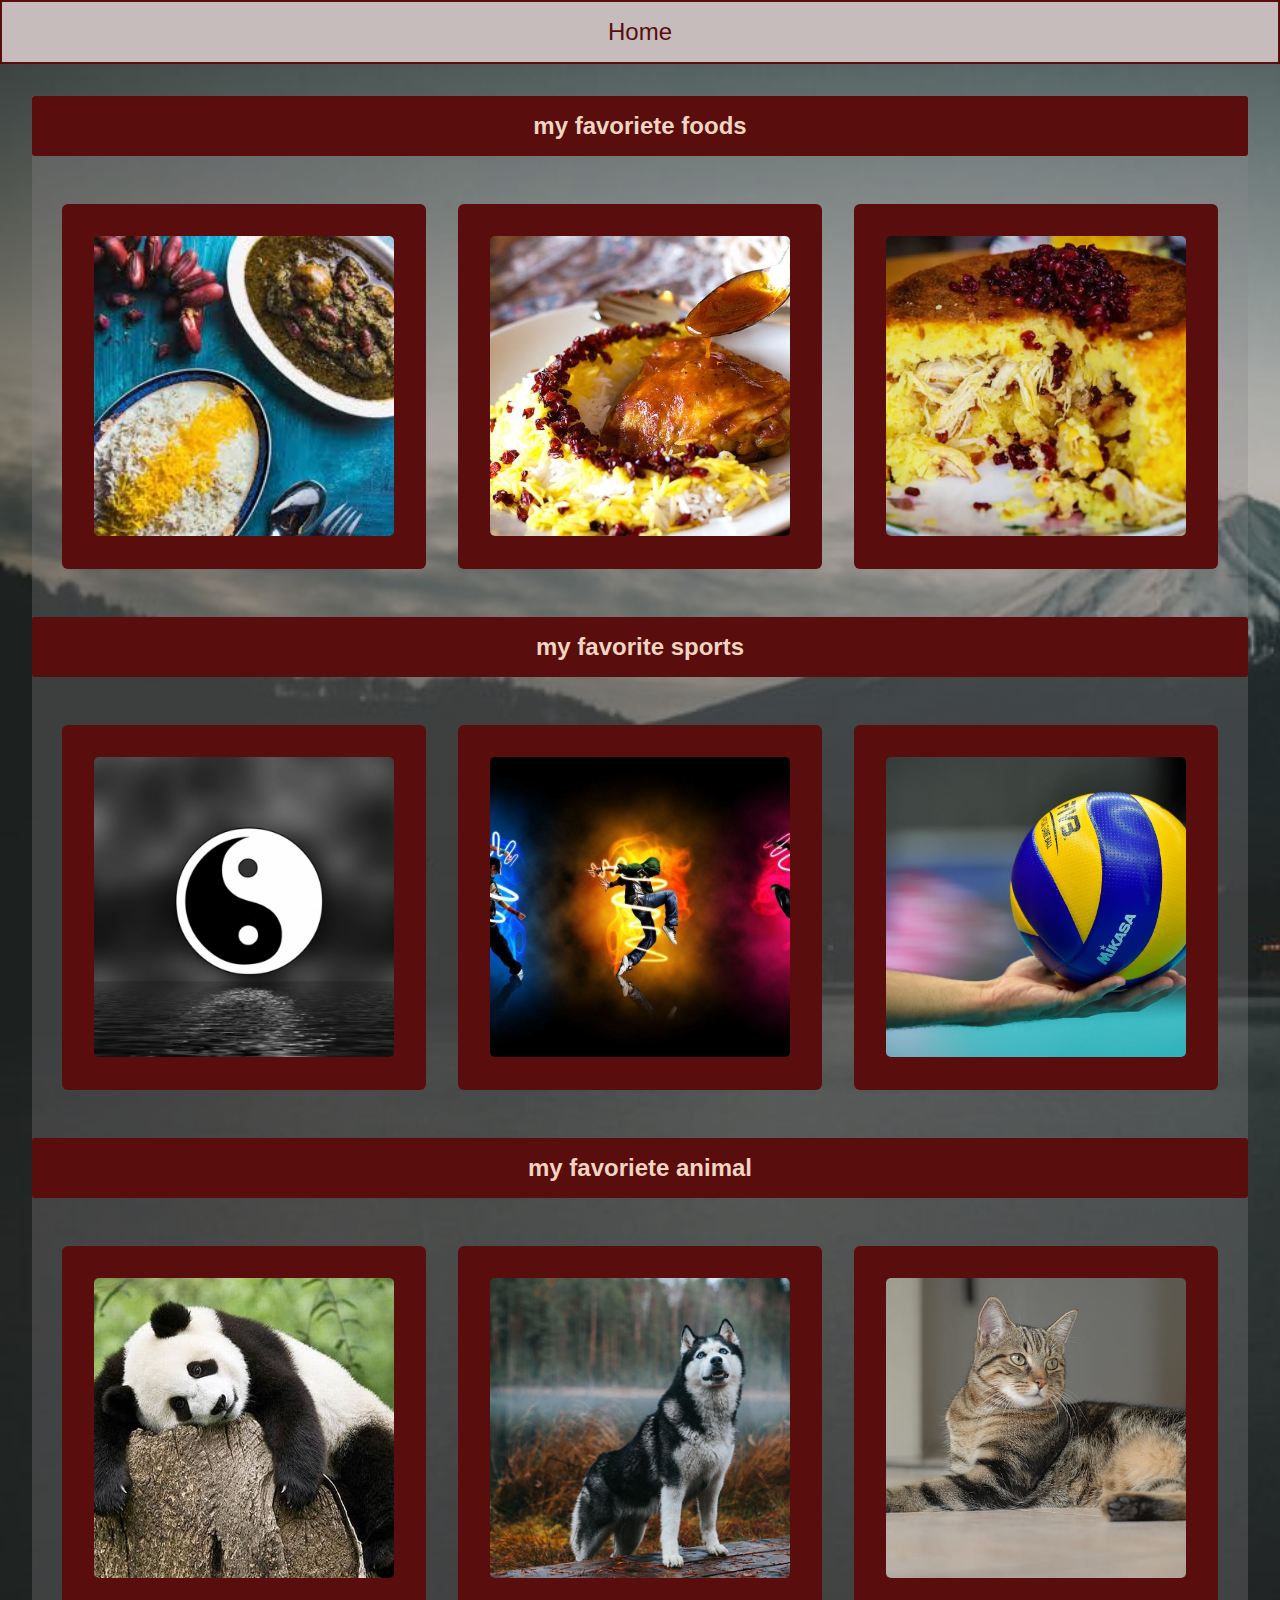
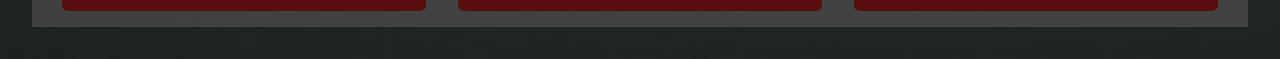
<file: favorietes.html>
<!DOCTYPE html>
<html lang="en">
<head>
    <meta charset="UTF-8">
    <meta http-equiv="X-UA-Compatible" content="IE=edge">
    <meta name="viewport" content="width=device-width, initial-scale=1.0">
    <title>Document</title>
    <link rel="stylesheet" href="style.css">
</head>
<body>

    <header class="favorHeader">
        <nav>
            <a href="./index.html">Home</a>
        </nav>
    </header>
    <main class="favorMain"> 
        <h2>my favoriete foods</h2>
        <section class="favorFood">
            <article class="ghorme art">
                <img src="./images/ghorme.jpg" alt="ghorme sabzi">
                <h2>Ghorme Sabzi</h2>
                <p>Ghormeh sabzi or Khoresh sabzi is an delicious Iranian herb stew. It is a very popular dish in Iran.It includes herbs, meat, beans, persian dried limes</p>
            </article>
            <article class="zereshkPolo art">
                <img src="./images/zereshkPolo.jpg" alt="">
                <h2>Zereshk Polo ba Morq</h2>
                <p>Zereshk polo morgh is one of the most famous dishes in Persian cuisine. It's full of wonderful flavors such as saffron, turmeric and barberry.</p>
            </article>

            <article class="tahchin art">
                <img src="./images/tahchin1.jpg" alt="">
                <h2>Tahchin</h2>
                <p>Tahchin is an Iranian rice dish primarily consisting of rice, yogurt, saffron, and eggs. Some versions of the dish are more elaborate, folding in chicken fillets, vegetables, fish, or red meat.</p>
            </article>
        </section>
        <h2>my favorite sports</h2>
        <section class="favorSport">
            <article class="kungFu sport">
                <img src="./images/kungFu.jpg" alt="">
                <h2>Kung Fu</h2>
                <p>In general, kung fu/kungfu refers to the Chinese martial arts also called wushu and quanfa. In China, it refers to any study, learning, or practice that requires patience, energy, and time to complete.</p>
            </article>

            <article class="hipHop sport">
                <img src="./images/hip-hop.jpg" alt="three person in dance position">
                <h2>Hip-Hop dance</h2>
                <p>Hip hop dance is a range of street dance styles primarily performed to hip hop music or that have evolved as part of hip hop culture.</p>
            </article>
            <article class="volleyBall sport">
                <img src="./images/volleyball.jpg" alt="">
                <h2>Volleyball</h2>
                <p>Volleyball is a team sport in which two teams of six players are separated by a net. Each team tries to score points by grounding a ball on the other team's court under organized rules.</p>
            </article>
        </section>
        <h2>my favoriete animal</h2>
        <section class="favorAnimal">
            <article class="panda animal">
                <img src="./images/panda.jpg" alt="">
                <h2>Panda</h2>
                <p>The giant panda, also known as the panda bear, is a bear species endemic to China. It is characterised by its bold black-and-white coat and rotund body. </p>
            </article>
            <article class="dog animal">
                <img src="./images/husky.jpg" alt="">
                <h2>Husky</h2>
                <p>The Siberian Husky is a medium-sized working sled dog breed. The breed belongs to the Spitz genetic family.</p>
            </article>

            <article class="cat animal">
                <img src="./images/europian cat.jpg" alt="">
                <h2>Europian shorthair cat</h2>
                <p>The European Shorthair, called the European in FIFe and WCF, is a cat breed originating in Sweden.</p>
            </article>
            
        </section>
    </main>
        

</body>
</html>
</file>
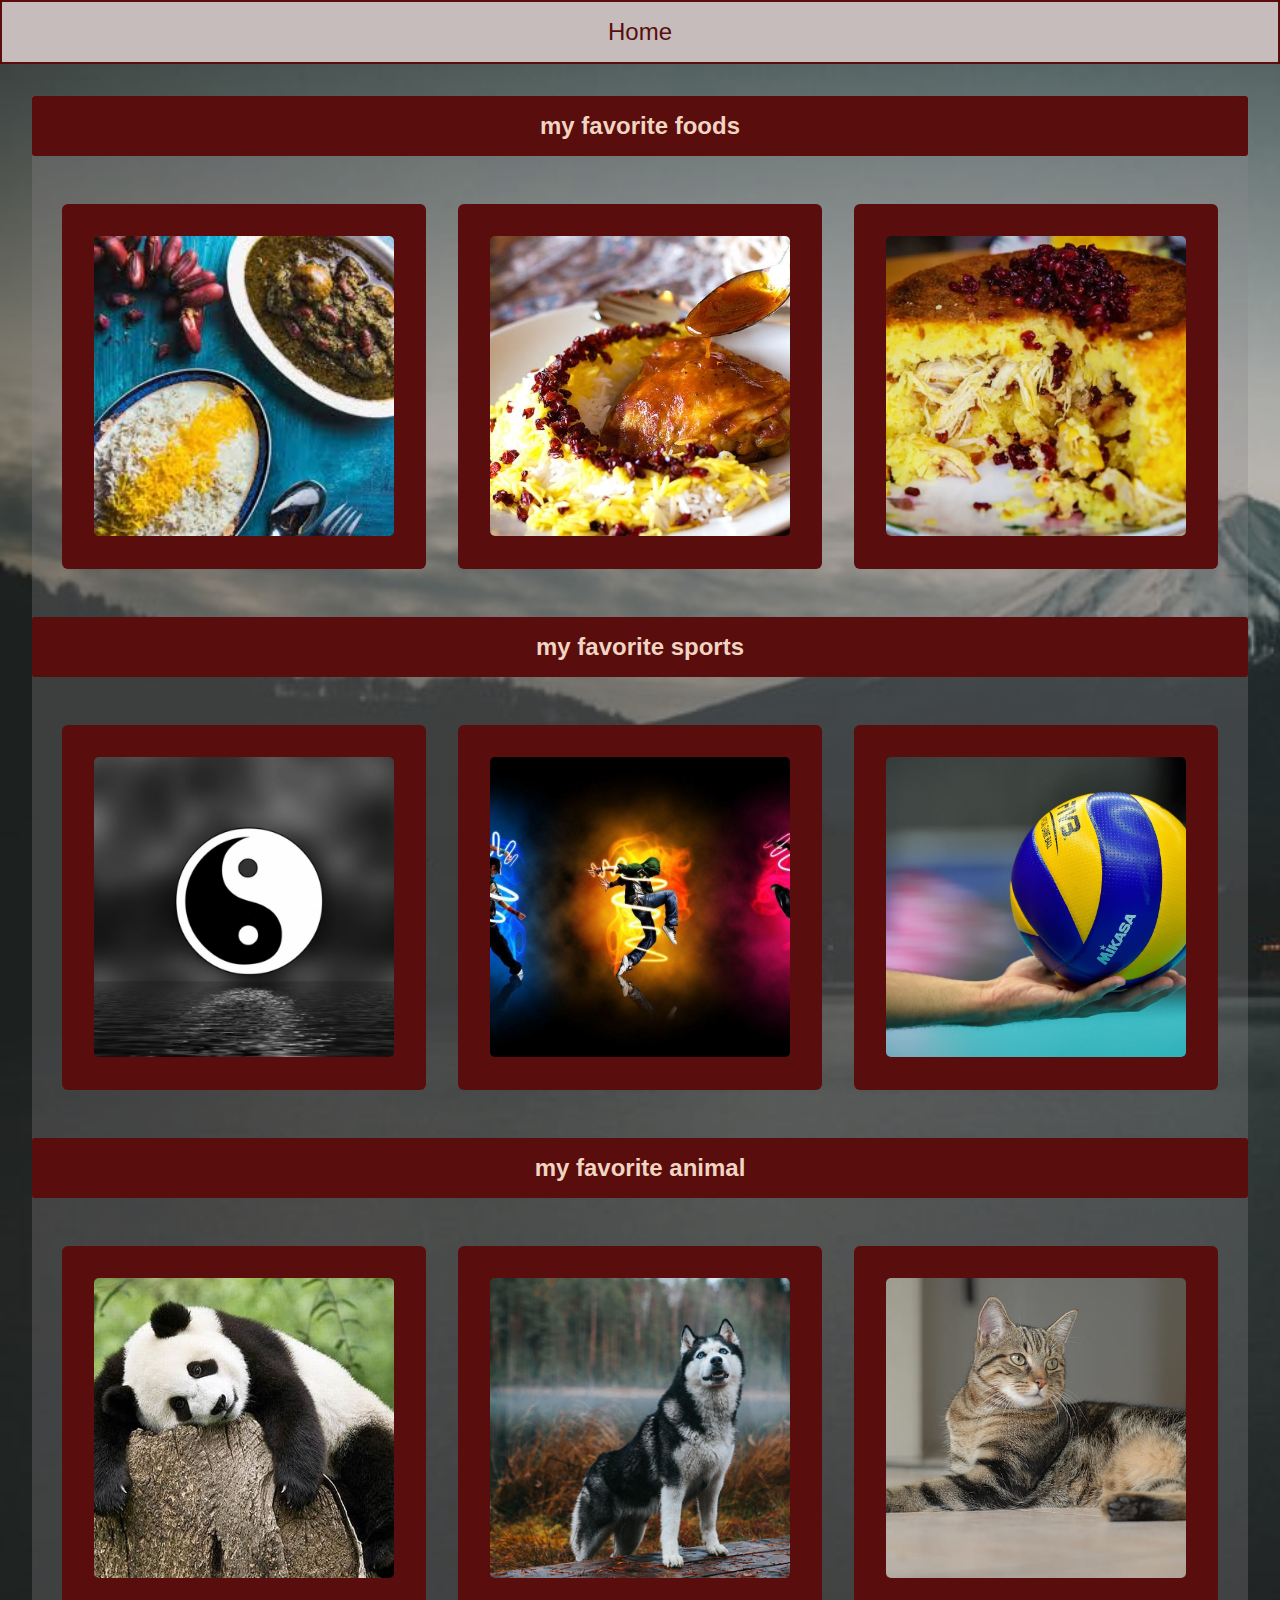
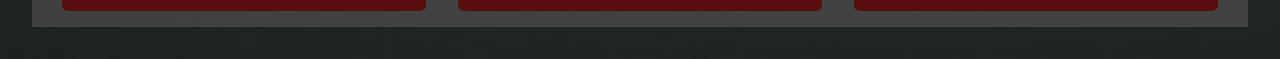
<file: favorite.html>
<!DOCTYPE html>
<html lang="en">
<head>
    <meta charset="UTF-8">
    <meta http-equiv="X-UA-Compatible" content="IE=edge">
    <meta name="viewport" content="width=device-width, initial-scale=1.0">
    <title>Document</title>
    <link rel="stylesheet" href="style.css">
</head>
<body>

    <header class="favorHeader">
        <nav>
            <a href="./index.html">Home</a>
        </nav>
    </header>
    <main class="favorMain"> 
        <h2>my favorite foods</h2>
        <section class="favorFood">
            <article class="ghorme art">
                <img src="./images/ghorme.jpg" alt="ghorme sabzi">
                <h2>Ghorme Sabzi</h2>
                <p>Ghormeh sabzi or Khoresh sabzi is an delicious Iranian herb stew. It is a very popular dish in Iran.It includes herbs, meat, beans, persian dried limes</p>
            </article>
            <article class="zereshkPolo art">
                <img src="./images/zereshkPolo.jpg" alt="">
                <h2>Zereshk Polo ba Morq</h2>
                <p>Zereshk polo morgh is one of the most famous dishes in Persian cuisine. It's full of wonderful flavors such as saffron, turmeric and barberry.</p>
            </article>

            <article class="tahchin art">
                <img src="./images/tahchin1.jpg" alt="">
                <h2>Tahchin</h2>
                <p>Tahchin is an Iranian rice dish primarily consisting of rice, yogurt, saffron, and eggs. Some versions of the dish are more elaborate, folding in chicken fillets, vegetables, fish, or red meat.</p>
            </article>
        </section>
        <h2>my favorite sports</h2>
        <section class="favorSport">
            <article class="kungFu sport">
                <img src="./images/kungFu.jpg" alt="">
                <h2>Kung Fu</h2>
                <p>In general, kung fu/kungfu refers to the Chinese martial arts also called wushu and quanfa. In China, it refers to any study, learning, or practice that requires patience, energy, and time to complete.</p>
            </article>

            <article class="hipHop sport">
                <img src="./images/hip-hop.jpg" alt="three person in dance position">
                <h2>Hip-Hop dance</h2>
                <p>Hip hop dance is a range of street dance styles primarily performed to hip hop music or that have evolved as part of hip hop culture.</p>
            </article>
            <article class="volleyBall sport">
                <img src="./images/volleyball.jpg" alt="">
                <h2>Volleyball</h2>
                <p>Volleyball is a team sport in which two teams of six players are separated by a net. Each team tries to score points by grounding a ball on the other team's court under organized rules.</p>
            </article>
        </section>
        <h2>my favorite animal</h2>
        <section class="favorAnimal">
            <article class="panda animal">
                <img src="./images/panda.jpg" alt="">
                <h2>Panda</h2>
                <p>The giant panda, also known as the panda bear, is a bear species endemic to China. It is characterised by its bold black-and-white coat and rotund body. </p>
            </article>
            <article class="dog animal">
                <img src="./images/husky.jpg" alt="">
                <h2>Husky</h2>
                <p>The Siberian Husky is a medium-sized working sled dog breed. The breed belongs to the Spitz genetic family.</p>
            </article>

            <article class="cat animal">
                <img src="./images/europian cat.jpg" alt="">
                <h2>Europian shorthair cat</h2>
                <p>The European Shorthair, called the European in FIFe and WCF, is a cat breed originating in Sweden.</p>
            </article>
            
        </section>
    </main>
        

</body>
</html>
</file>
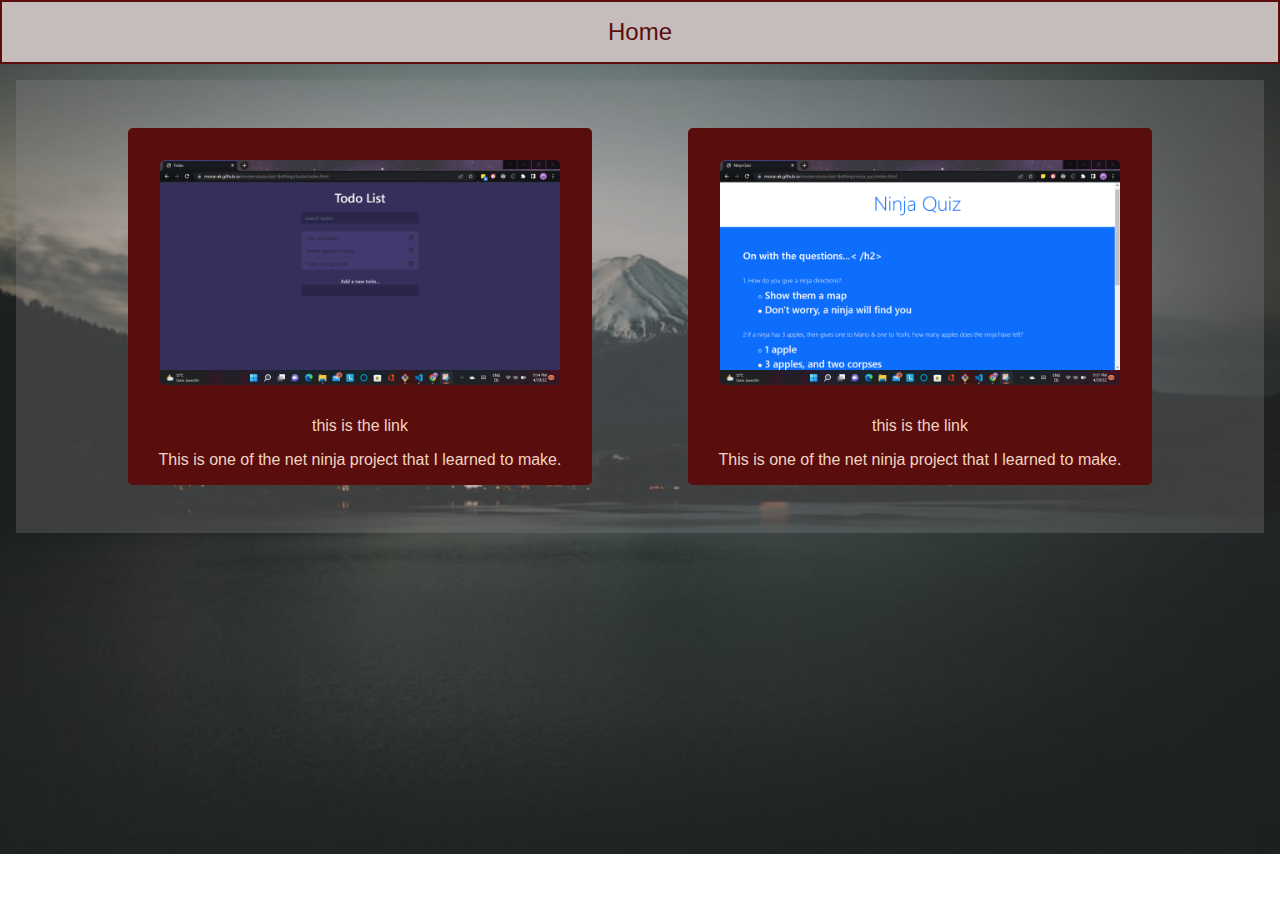
<file: project.html>
<!DOCTYPE html>
<html lang="en">
<head>
    <meta charset="UTF-8">
    <meta http-equiv="X-UA-Compatible" content="IE=edge">
    <meta name="viewport" content="width=device-width, initial-scale=1.0">
    <title>Document</title>
    <link rel="stylesheet" href="style.css">
</head>
<body>
   <header>
       <nav>
           <a href="./index.html">Home</a>
       </nav>
   </header>
   <main class="projectMain">

       <article class="todoArticle">
           <img src="./images/todoList.png" alt="todo List">
           <a target="_blank" href="https://mona-ak.github.io/modernJavascript-NetNinja/todos/index.html">this is the link</a>
           <p>This is one of the net ninja project that I learned to make.</p>
       </article>
       <article class="ninjaQuizArticle">
           <img src="./images/ninjaQuiz.png" alt="ninja Quiz">
           <a target="_blank" href="https://mona-ak.github.io/modernJavascript-NetNinja/ninja_quiz/index.html">this is the link</a>
           <p>This is one of the net ninja project that I learned to make.</p>
       </article>
   </main>

   <!-- https://mona-ak.github.io/modernJavascript-NetNinja/todos/index.html -->
   <!-- https://mona-ak.github.io/modernJavascript-NetNinja/ninja_quiz/index.html -->
</body>
</html>
</file>
<file: style.css>
html{
    box-sizing: border-box;
}
*, *::before,*::after{
    box-sizing: inherit;
}

body{
    /* background-color: #0D0D0D; */
    background-image: url(./images/photo-1509023464722-18d996393ca8.jpg);
    background-size: cover;
    background-repeat: no-repeat;
    font-family: Arial, Helvetica, sans-serif;
    color:#F2D4C2;
    margin: 0;
    padding: 0;
}

.indexHeader{
    background-color: #999999;
    opacity: 0.7;
    margin: 0;
    padding: 0;
}


nav{
    display: flex;
    justify-content: space-around;
    background-color: #8C878C;
}
nav a{
    color: #590d0d;
    font-size: 1.5rem;
    text-decoration: none;
    padding: 1rem;
    border: 2px solid #590d0d;
    flex-grow: 1;
    text-align: center;
}
a:hover{
    background-color: rgb(198, 188, 188);
    color: #590d0d;
}

.indexMain{
    display: flex;
    justify-content: space-around;
    flex-grow: 2;
    background-color: #3E3E40;
    opacity: 0.8;
    /* background-color: yellow; */

}
section{
    margin:2rem auto;
    text-align: center;
    flex-basis: 60rem;
    background-color: rgb(91, 1, 1);
}
section p{
    width: 500px;
    margin: 0 auto;
    /* padding-top: 2rem; */
}

section h1{
    /* padding-top: 2rem; */
    font-size: 3rem;
}
img{
    margin: 2rem;
    width: 200px;
    opacity: 1;
    border-radius: 5px;
    object-fit: cover;
}

/* ***********photo html file******** */
.photoMain{
    margin: 0;
    padding: 0;
}

.photoSection{
    overflow: hidden;
    margin: 0;
    padding: 0;
    scroll-behavior: smooth;
    background: rgba(91, 1, 1,0.6);
    
}

div{
    padding: 0;
    margin: 0;
    display: flex;
    animation: photoSlide;
    animation-duration: 8s;
    animation-iteration-count: infinite;
}

@keyframes photoSlide{
   from{transform:translate(0);}
   to{transform: translate(-100%);}
}

.photoHeader img{
    width: 28%;
}

.photoHeader ul{
    display: flex;
    justify-content: center;
    
}
.photoHeader ul li{
    list-style-type: none;
    padding: 0.3rem;
}
.photoHeader nav a{
    border: none;
    border-radius: 0;
    /* border: 2px solid #590d0d; */
    
}

.photoHeader a{
    border-radius: 100%;
    padding: 0.9rem 10px;
    opacity: 0.7;
    
}

/* ************favoriet html file**************** */

/* ____________food part___________ */
.favorHeader{
    text-align: center;
}
.favorMain{
    text-align: center;
    margin-top: 0;
    background-color: rgba(140, 135, 140,0.3);
    margin: 2rem;
}
.favorMain h2{
    padding: 1rem;
    background-color: #590d0d;
    border-radius: 3px;
}

.favorFood{
    display: flex;
    background: none;
    flex-wrap: wrap;
    flex-basis: 100%;
    justify-content: center;
}
.art, .sport, .animal{
    background-color: #590d0d;
    margin: 1rem;
    height: 365px;
    overflow: hidden;
    border-radius: 6px;
}
.art:hover{
    transition: 2s;
    height: 590px;
}


.favorFood img{
    width: 300px;
    height: 300px;
}

.favorFood img:hover{
    transition: 2s;
    transform: rotate(360deg);
}
.favorFood p{
    width: 300px;
}

/* ___________sport part____________ */
.favorSport{
    background: none;
    display: flex;
    flex-basis: 100%;
    flex-wrap: wrap;
    justify-content: center;
}

.sport:hover{
    transition: 2s;
    height: 590px;
}


.favorSport img{
    width: 300px;
    height: 300px;

}
.favorSport img:hover{
    transition: 2s;
    transform: rotate(360deg);
}

.favorSport p{
    width: 300px;
}

/* __________cat part_________________ */

.favorAnimal{
    background: none;
    display: flex;
    flex-basis: 100%;
    flex-wrap: wrap;
    justify-content: center;
}

.animal:hover{
    transition: 2s;
    height: 550px;
}


.favorAnimal img{
    width: 300px;
    height: 300px;
}
.favorAnimal img:hover{
    transition: 2s;
    transform: rotate(360deg);
}

.favorAnimal p{
    width: 300px;
}

/* project */

.projectMain{
    display: flex;
    justify-content: center;
    margin: 1rem;
background-color:rgba(140, 135, 140,0.3) ;
}

.todoArticle, .ninjaQuizArticle{
    display: flex;
    margin: 3rem;
    flex-direction: column;
    align-items: center;
    background-color: #590d0d;
    border-radius: 5px;
}
.todoArticle a, .ninjaQuizArticle a{
    text-decoration: none;
    color: #F2D4C2;
    /* background-color: #3E3E40; */
}

.todoArticle img, .ninjaQuizArticle img{
    width: 400px;
}
.todoArticle a:hover, .ninjaQuizArticle a:hover{
    background-color: #590d0d;
}
</file>
